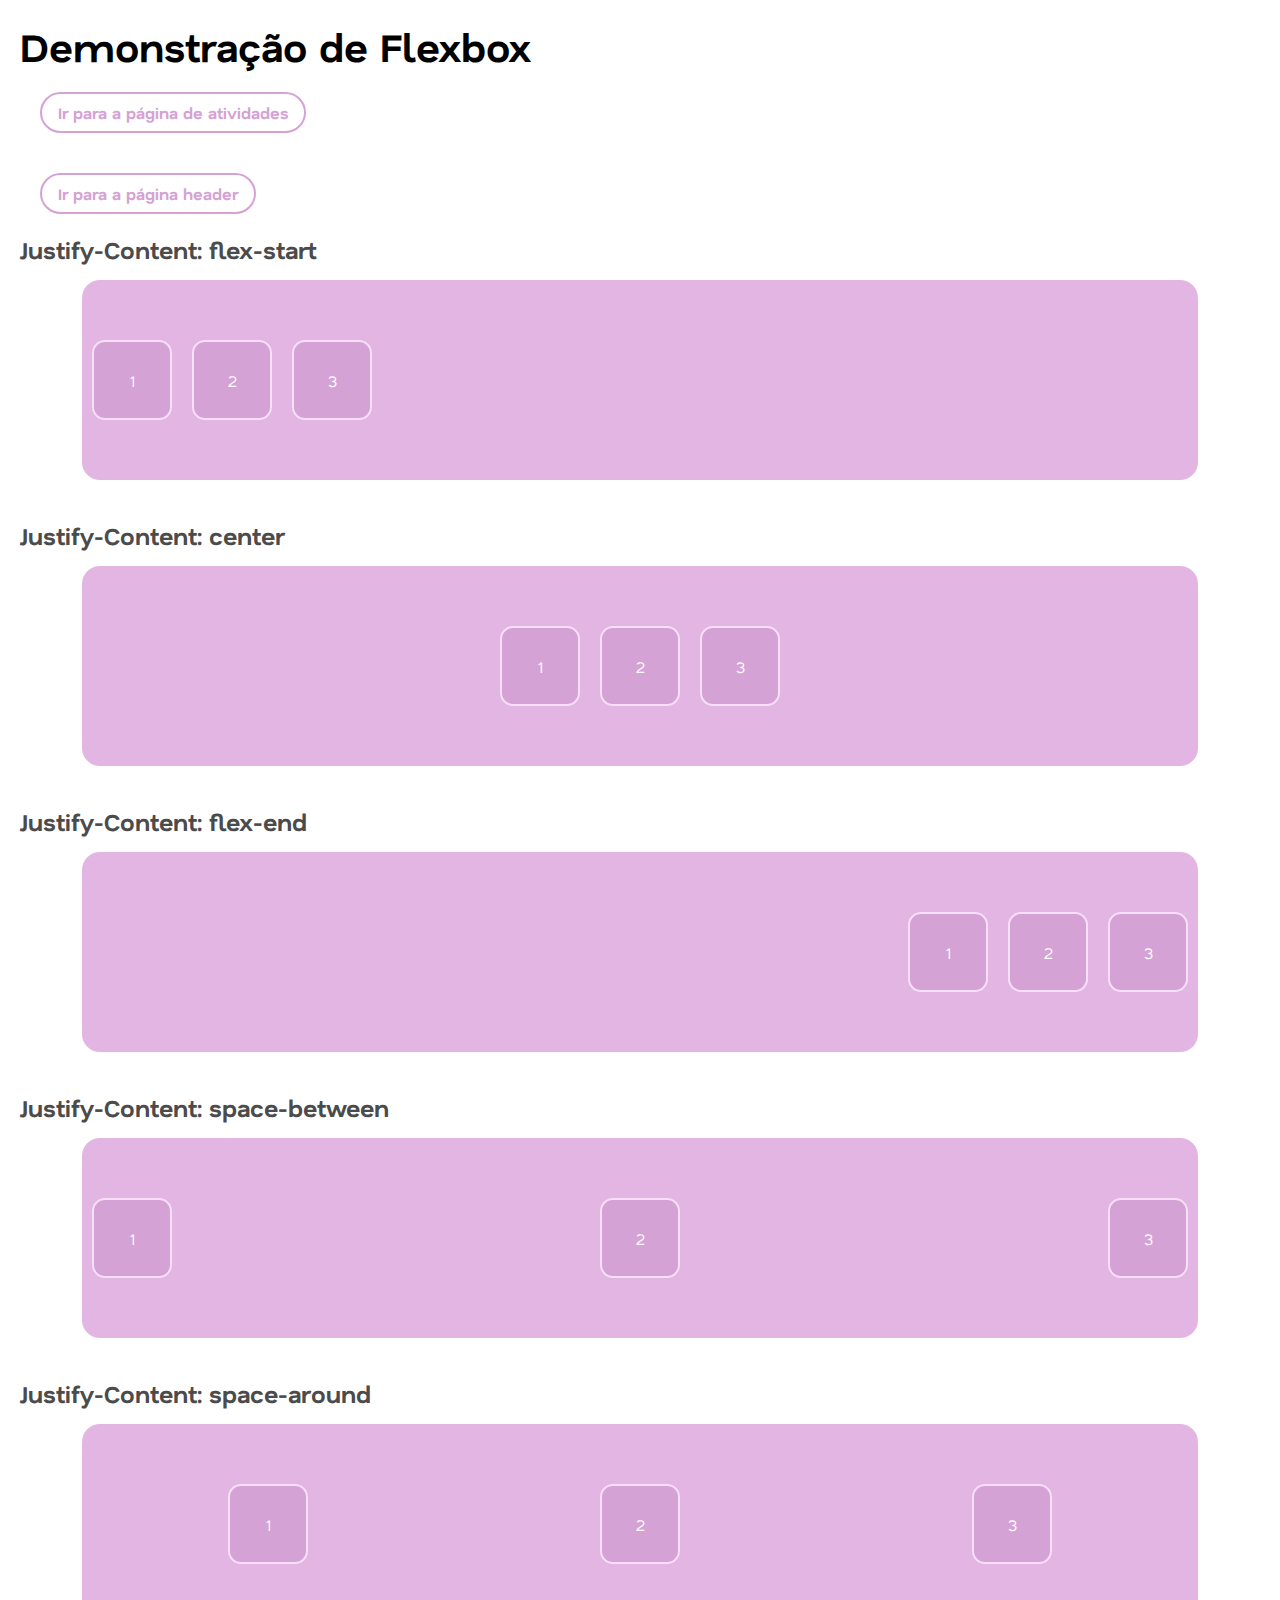
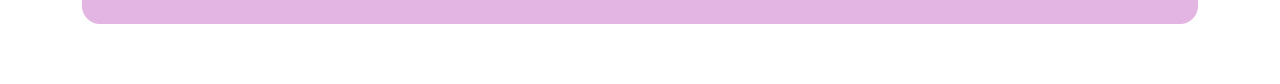
<file: index.html>
<!DOCTYPE html>
<html lang="pt-BR">
<head>
    <meta charset="UTF-8">
    <meta name="viewport" content="width=device-width, initial-scale=1.0">
    <title>Aulas LIMA</title>
    <link rel="stylesheet" href="assets/style/index.css" />
</head>
<body>
    <h1>Demonstração de Flexbox</h1>

    <div>
        <a class="navegacao" href="pages/atividades.html">Ir para a página de atividades</a>
    </div>

    <div>
        <a class="navegacao" href="pages/header.html">Ir para a página header</a>
    </div>

    <section>
        <h2>Justify-Content: flex-start</h2>

        <div class="flex-container">
            <div class="flex-item">1</div>
            <div class="flex-item">2</div>
            <div class="flex-item">3</div>
        </div>
    </section>

    <section>
        <h2>Justify-Content: center</h2>

        <div class="flex-container justify-center">
            <div class="flex-item">1</div>
            <div class="flex-item">2</div>
            <div class="flex-item">3</div>
        </div>
    </section>

    <section>
        <h2>Justify-Content: flex-end</h2>

        <div class="flex-container justify-center flex-end">
            <div class="flex-item">1</div>
            <div class="flex-item">2</div>
            <div class="flex-item">3</div>
        </div>
    </section>

    <section>
        <h2>Justify-Content: space-between</h2>

        <div class="flex-container justify-between">
            <div class="flex-item">1</div>
            <div class="flex-item">2</div>
            <div class="flex-item">3</div>
        </div>
    </section>

    <section>
        <h2>Justify-Content: space-around</h2>

        <div class="flex-container justify-around">
            <div class="flex-item">1</div>
            <div class="flex-item">2</div>
            <div class="flex-item">3</div>
        </div>
    </section>
</body>
</html>
</file>
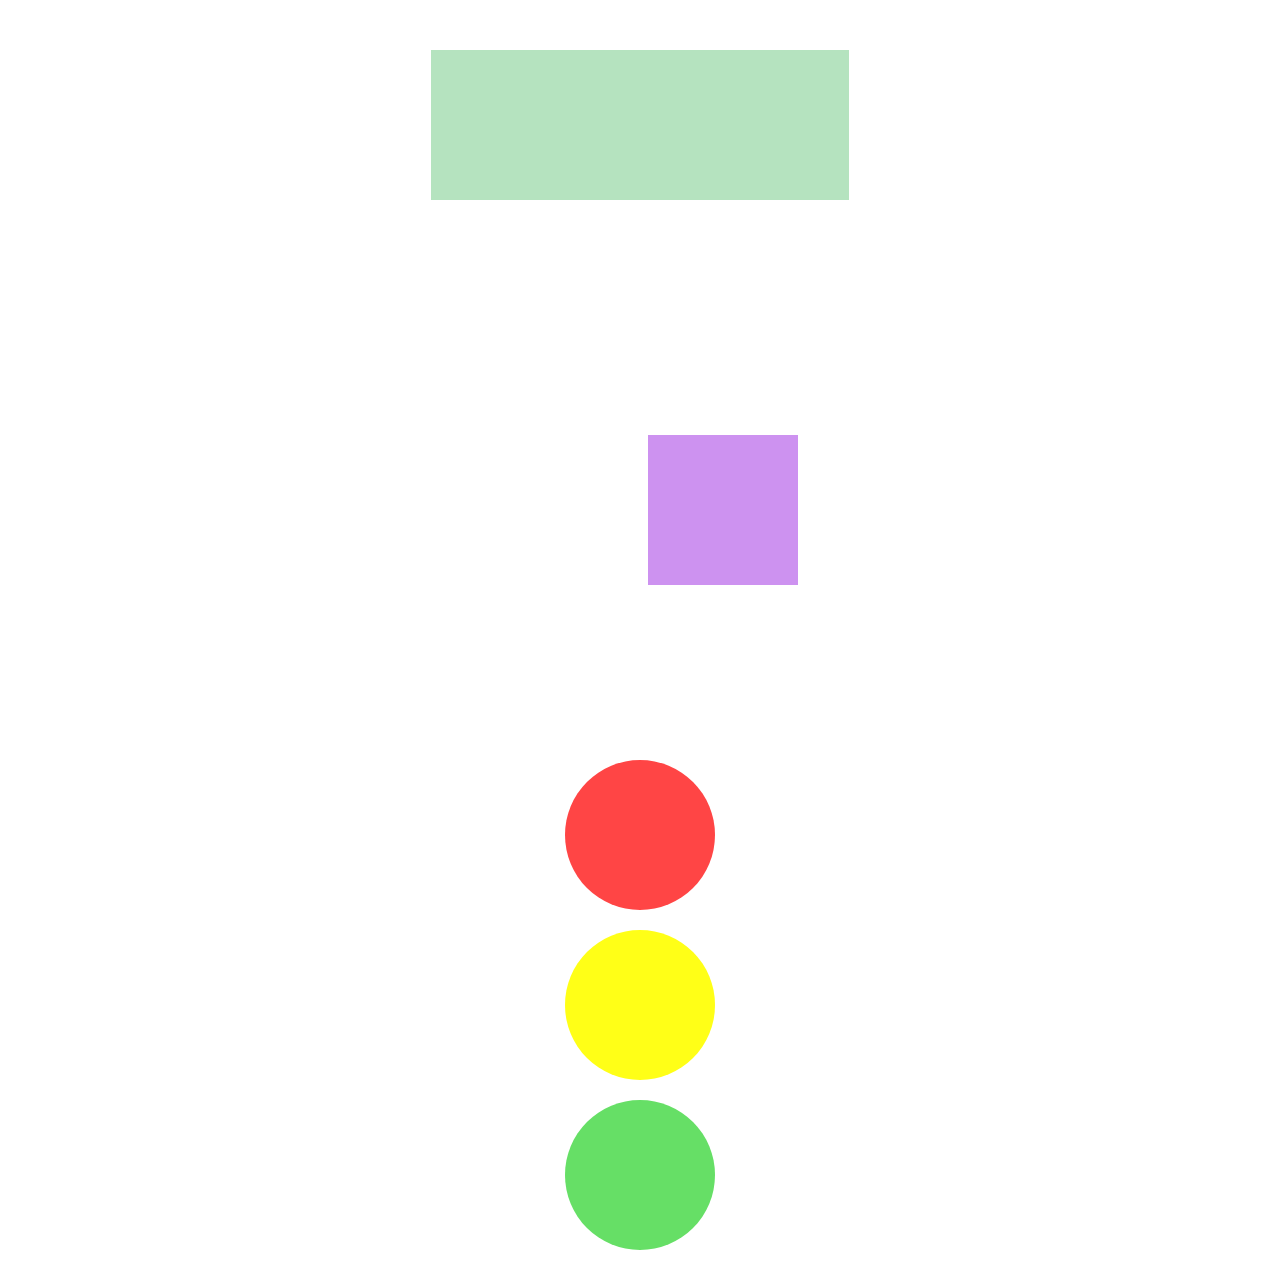
<file: pages/atividades.html>
<!DOCTYPE html>
<html lang="pt-BR">
  <head>
    <meta charset="UTF-8" />
    <meta name="viewport" content="width=device-width, initial-scale=1.0" />
    <title>Atividades LIMA</title>
    <link rel="stylesheet" href="../assets/style/atividades.css" />
  </head>
  <body>
    <section>
      <div class="flex-container"></div>
    </section>

   <section>

        <div class="container">
            <div class="quadrado verde1"></div>
            <div class="quadrado roxo"></div>
        </div>
    </section>

    <section>

        <div class="semaforo">
            <div class="circulo vermelho"></div>
            <div class="circulo amarelo"></div>
            <div class="circulo verde"></div>
        </div>
        
    </section>
  </body>
</html>
</file>
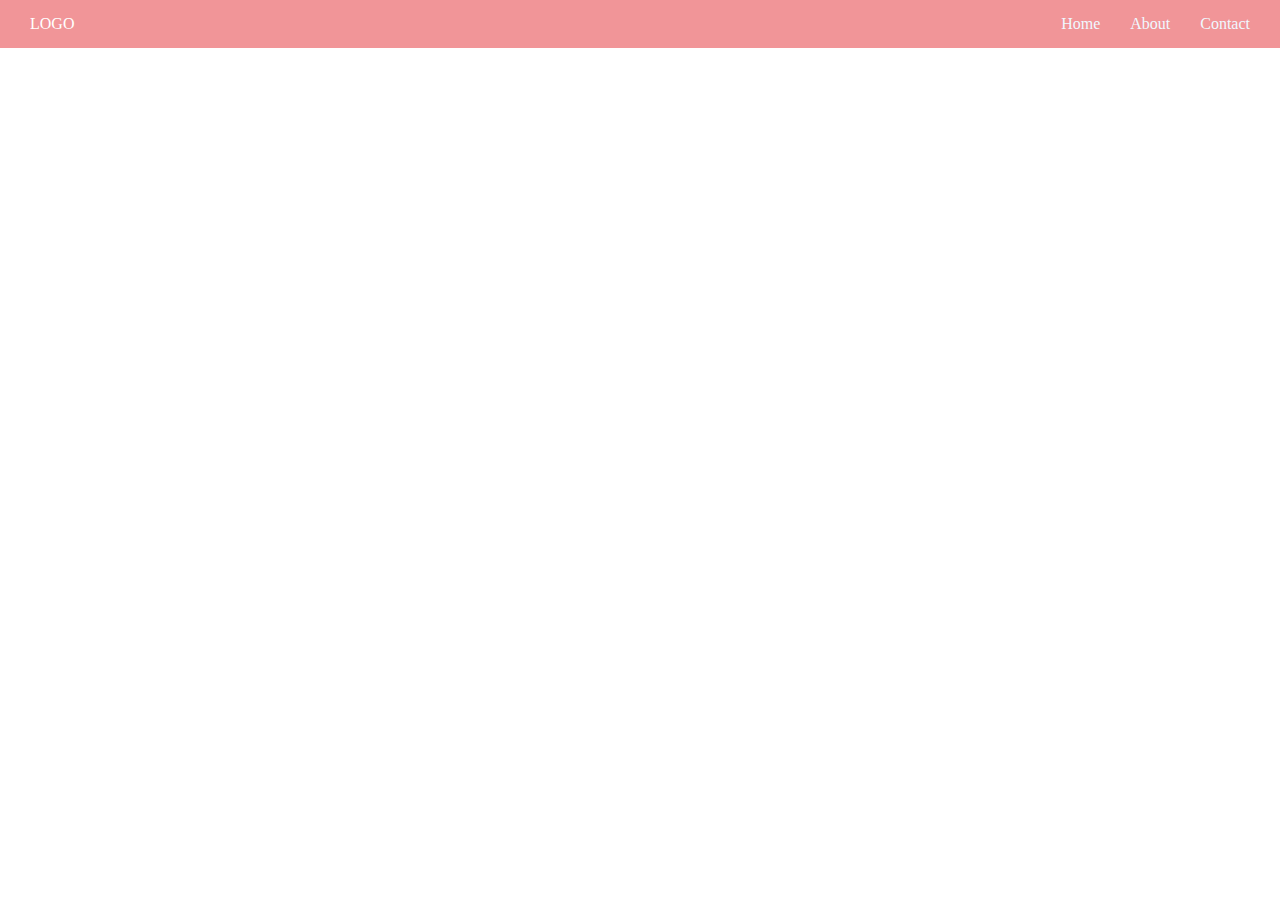
<file: pages/header.html>
<!DOCTYPE html>
<html lang="pt-BR">
<head>
    <meta charset="UTF-8">
    <meta name="viewport" content="width=device-width, initial-scale=1.0">
    <title>Document</title>
    <link rel="stylesheet" href="../assets/style/header.css">
</head>
<body>
   <header>
    <div class="Logo">LOGO</div>

    <div class="menu">
        <a href="#home">Home</a>
        <a href="#about">About</a>
        <a href="#contact">Contact</a>
    </div>
   </header> 

 

</body>
</html>
</file>
<file: assets/style/index.css>
@import url('https://fonts.googleapis.com/css2?family=Nata+Sans:wght@100..900&display=swap');

*{
    margin: 0;
    padding: 0;
    box-sizing: border-box;
}

.navegacao {
    text-decoration: none;
    color: #d4a2d4;
    text-decoration: none;
    font-weight: bold;
    padding: 0.5rem 1rem;
    margin: 20px;
    border: 2px solid #d4a2d4;
    border-radius: 25px;
    display: inline-block;
    transition: all 0.5s ease;
}

.navegacao:hover {
    background-color: #e3b5e2;
    color: #ffffff;
}

body {
    font-family: "Nata Sans", sans-serif;
    padding: 20px;
}

h1 {
    font-size: 2.5rem;
}

section {
    margin-bottom: 40px;
}

h2 {
    margin-bottom: 15px;
    color: rgb(75, 75, 75);
}

.flex-container {
    width: 90%;
    height: 200px;
    background-color: #e3b5e2;
    margin: 0 auto 20px;
    display: flex;
    justify-content: flex-start;
    align-items: center;
    border-radius: 18px;
}

.flex-item {
    width: 80px;
    height: 80px;
    background-color:#d4a2d4;
    border: 2px solid #f8dff8;
    justify-content: center;
    align-items: center;
    display: flex;
    border-radius: 13px;
    margin: 10px;
    color: #ffffff;
}

.justify-center {
    justify-content: center;
}

.flex-end {
    justify-content: right;
}

.justify-between {
    justify-content: space-between;
}

.justify-around {
    justify-content: space-around;
}
</file>
<file: assets/style/atividades.css>
.flex-container {
    width: 33%;
    height: 150px;
    background-color: #b5e3bf;
    margin: 0 auto 60px;
    display: flex;
    justify-content: flex-start;
    align-items: center;
    margin-top: 50px;
}

.container {
    display: flex;
    justify-content: center;
    align-items: center;
    height: 500px;
    gap: 15px;
}

.quadrado {
    width: 150px;
    height: 150px;
}

.verde {
    background-color: #92f0a7;
}

.roxo {
    background-color: #cd92f0;
}

.semaforo {
    display: flex;
    flex-direction: column;
    justify-content: center;
    margin: 0 auto 30px;
    gap: 20px;
    align-items: center;
}

.circulo {
    width: 150px;
    height: 150px;
    border-radius: 100%;
}

.vermelho {
    background-color: rgb(255, 69, 69);

}

.amarelo {
    background-color: rgb(255, 255, 23);
}

.verde {
    background-color: rgb(102, 223, 102);
}
</file>
<file: assets/style/header.css>
* {
    margin: 0;
    padding: 0;
    box-sizing: border-box;
}

header {
    background-color: #f19598;
    color: rgb(255, 255, 255);
    padding: 15px 30px;
    display: flex;
    justify-content: space-between;
    align-items: center;
}

.imagem {
    width: 70px;
    height: 70px;
}

.menu {
    display: flex;
    gap: 30px;
}

.menu a {
    color: aliceblue;
    text-decoration: none;
    font-size: 16px;
    transition: color 0.3s;
}

.menu a:hover{
    color: #bd5a5d;
}
</file>
